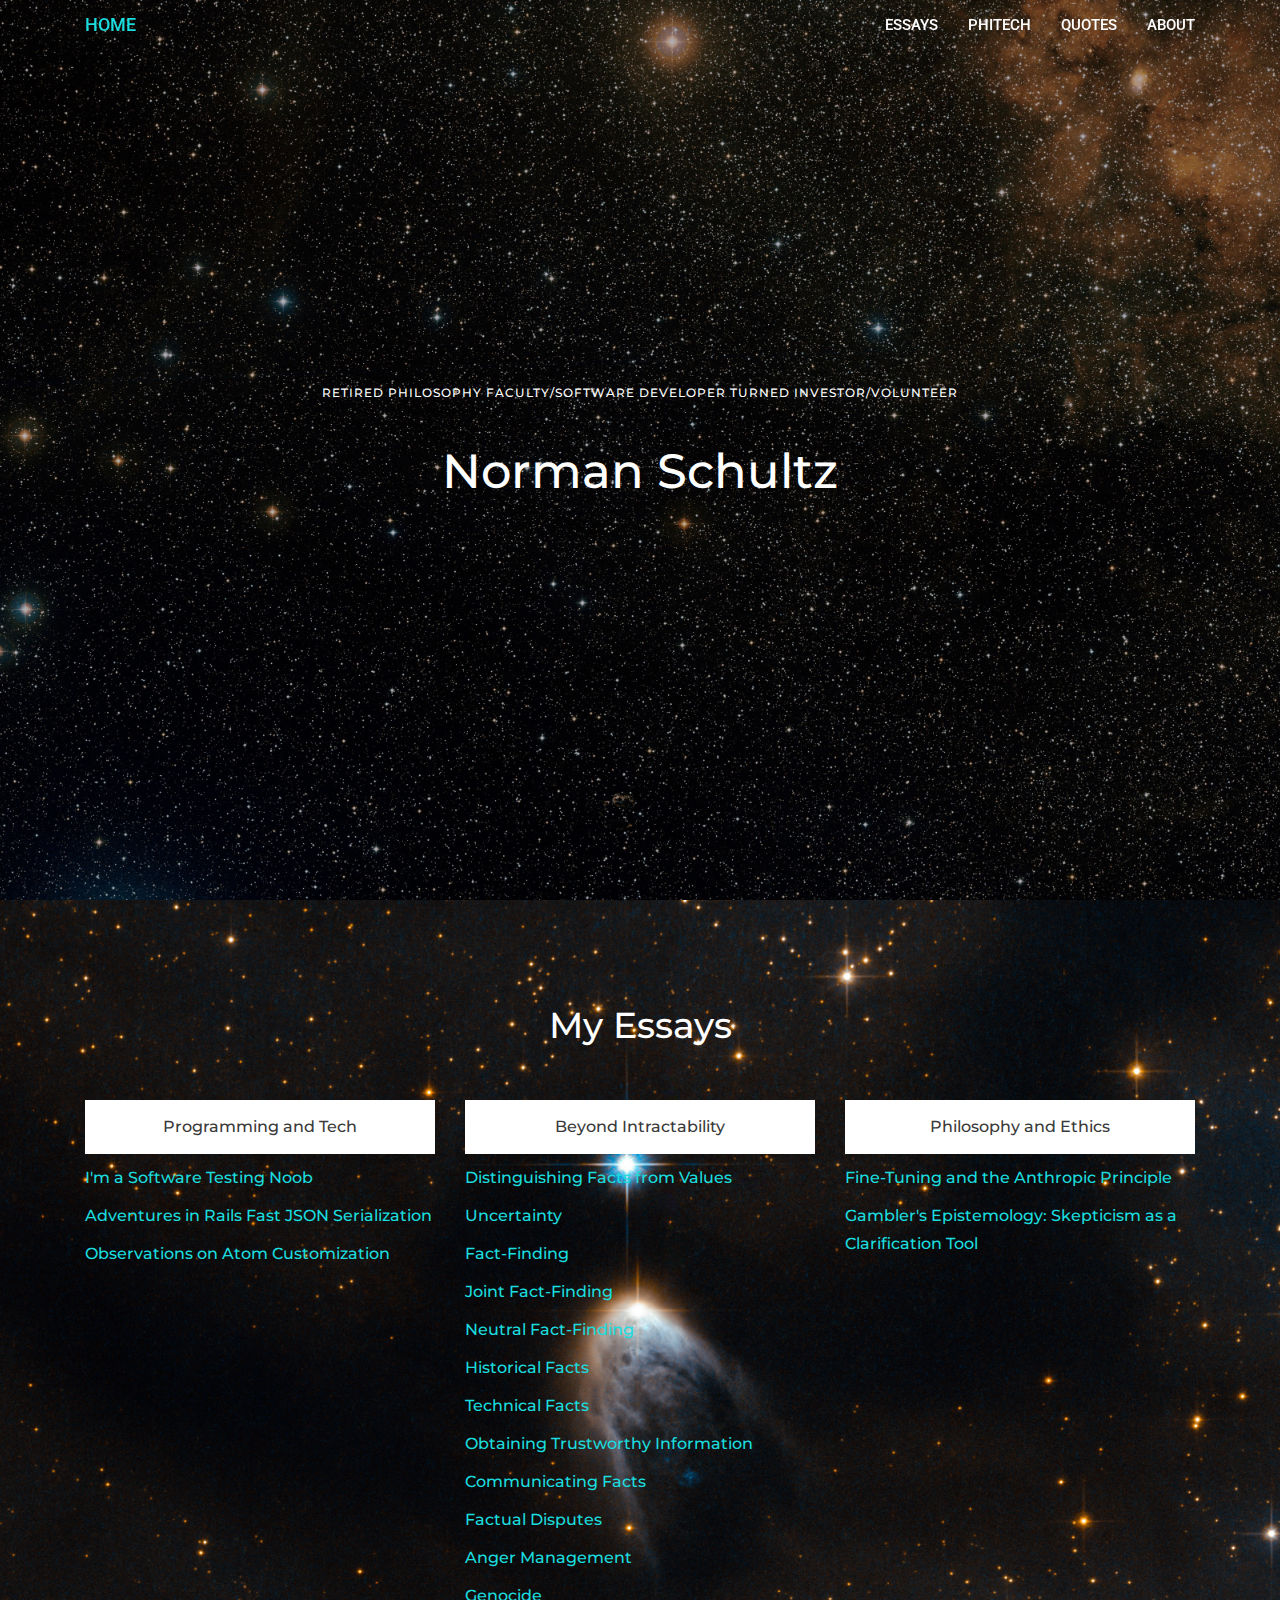
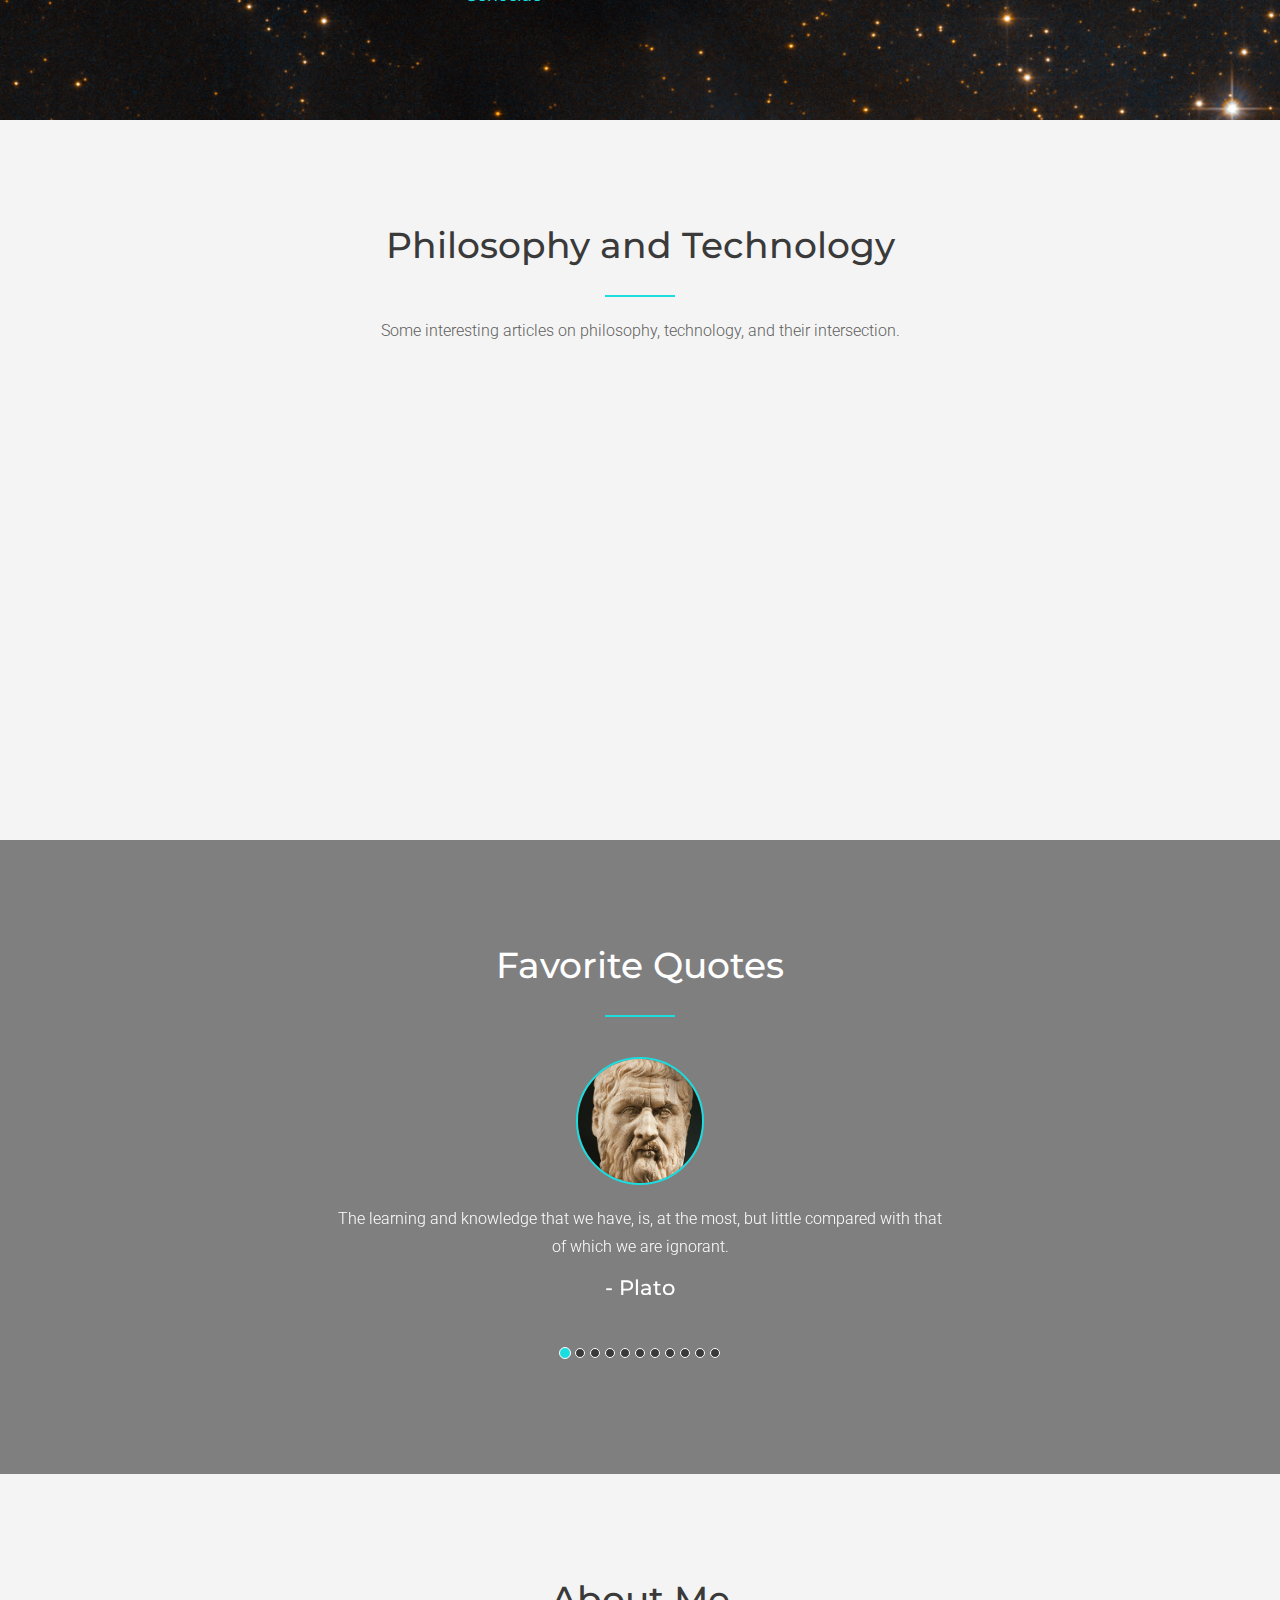
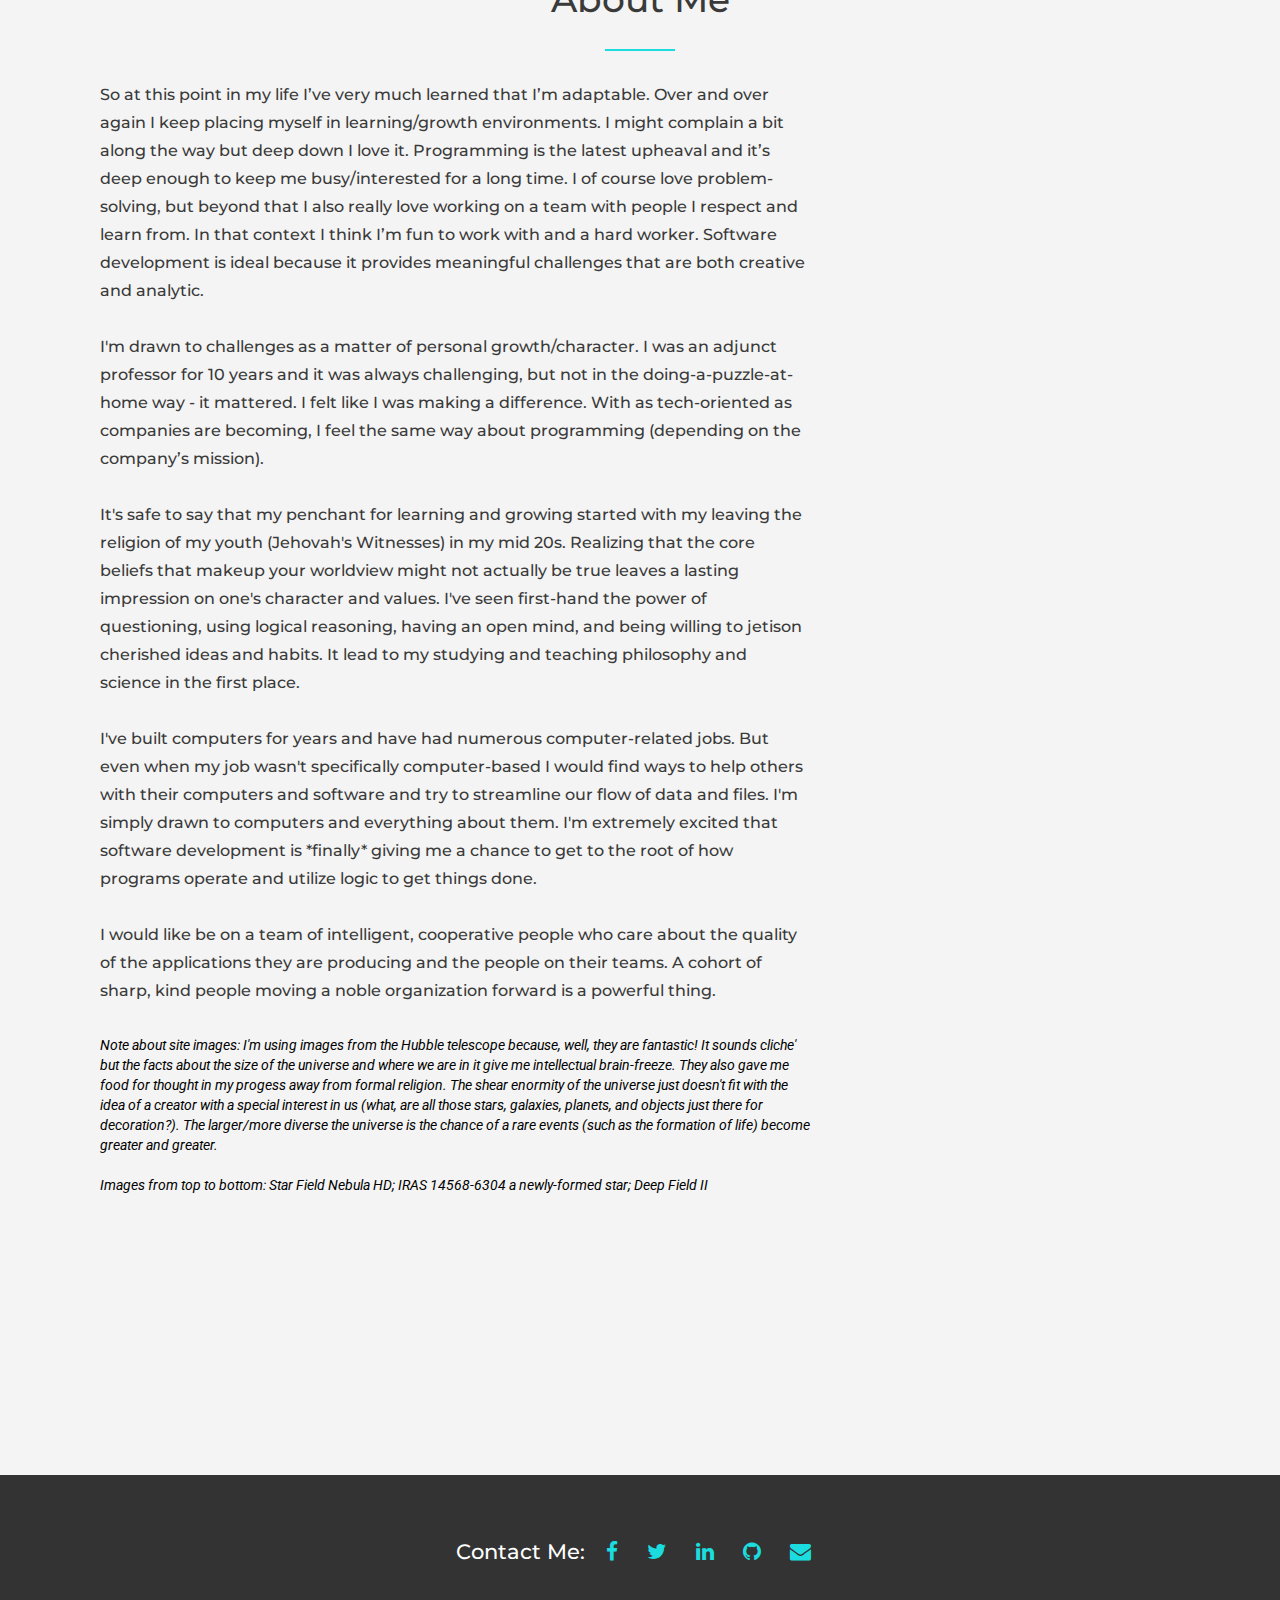
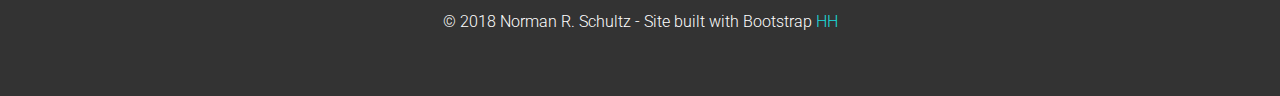
<file: index.html>
<!DOCTYPE html>
<html lang="en">
  <head>
    <meta charset="utf-8">
    <meta http-equiv="X-UA-Compatible" content="IE=edge">
    <meta name="viewport" content="width=device-width, initial-scale=1">
    <meta name="format-detection" content="telephone=no">
    <!-- The above 3 meta tags *must* come first in the head; any other head content must come *after* these tags -->
    <title>Norman Schultz</title>
    <link rel="apple-touch-icon" sizes="180x180" href="favicon/n.ico">
    <link rel="icon" type="image/png" sizes="32x32" href="favicon/n.ico">
    <link rel="icon" type="image/png" sizes="16x16" href="favicon/n.ico">
    <link rel="manifest" href="favicon/site.webmanifest">
    <link rel="mask-icon" href="favicon/safari-pinned-tab.svg" color="#5bbad5">
    <link rel="shortcut icon" href="favicon/n.ico">
    <meta name="msapplication-TileColor" content="#da532c">
    <meta name="msapplication-config" content="favicon/browserconfig.xml">
    <meta name="theme-color" content="#ffffff">
    <link href="css/bootstrap.min.css" rel="stylesheet">
    <link href="css/styles.css" rel="stylesheet">
    <link href="css/custom.css" rel="stylesheet">
    <link href="https://fonts.googleapis.com/css?family=Montserrat:300,400,500,600,700%7cRoboto:300,400" rel="stylesheet">
    <link href="https://maxcdn.bootstrapcdn.com/font-awesome/4.7.0/css/font-awesome.min.css" rel="stylesheet" integrity="sha384-wvfXpqpZZVQGK6TAh5PVlGOfQNHSoD2xbE+QkPxCAFlNEevoEH3Sl0sibVcOQVnN" crossorigin="anonymous">
    <link rel="stylesheet" href="https://cdnjs.cloudflare.com/ajax/libs/animate.css/3.5.2/animate.min.css">
    <!-- HTML5 shim and Respond.js for IE8 support of HTML5 elements and media queries -->
    <!-- WARNING: Respond.js doesn't work if you view the page via file:// -->
    <!--[if lt IE 9]>
    <script src="https://oss.maxcdn.com/html5shiv/3.7.3/html5shiv.min.js"></script>
    <script src="https://oss.maxcdn.com/respond/1.4.2/respond.min.js"></script>
    <![endif]-->
  </head>
  <body>
    <nav class="navbar navbar-inverse navbar-fixed-top">
      <div class="container">
        <!-- Brand and toggle get grouped for better mobile display -->
        <div class="navbar-header">
          <button type="button" class="navbar-toggle collapsed" data-toggle="collapse" data-target="#bs-example-navbar-collapse-1" aria-expanded="false">
          <span class="sr-only">Toggle navigation</span>
          <span class="icon-bar"></span>
          <span class="icon-bar"></span>
          <span class="icon-bar"></span>
          </button>
          <a class="navbar-brand active" id="homelink" href="#banner"> HOME</a>
        </div>
        <!-- Collect the nav links, forms, and other content for toggling -->
        <div class="collapse navbar-collapse" id="bs-example-navbar-collapse-1">
          <ul class="nav navbar-nav navbar-right">
            <li><a href="#work">Essays</a></li>
            <li><a href="#PhiTech">PhiTech</a></li>
            <li><a href="#quotes">Quotes</a></li>
            <li><a href="#about">About</a></li>
          </ul>
        </div>
        <!-- /.navbar-collapse -->
      </div>
      <!-- /.container -->
    </nav>
    <span id="banner"></span>
    <section class="banner">
      <div class="jumbotron">
        <div class="container">
          <div class="content">
            <h5>Retired Philosophy Faculty/Software Developer turned Investor/Volunteer</h5>
            <h1>Norman Schultz</h1>
          </div>
        </div>
      </div>
    </section>
    <span class="anchor" id="work"></span>
    <section class="work">
      <div class="container padding-2x">
        <div class="row text-wrap">
          <div class="col-sm-12">
            <h3 class="text-center white">My Essays</h3>
          </div>
        </div>
        <div class="row work-items">
          <div class="col-md-6 col-lg-4">
            <div class="fillheader" >
            <h6 style="background-color: white;">Programming and Tech</h6>
            </div>
            <h6><a href="https://medium.com/@normanrs/im-a-software-testing-noob-f36ada579aef" target="_blank">I'm a Software Testing Noob </a></h6>
            <h6><a href="https://medium.com/@normanrs/adventures-in-rails-fast-json-serialization-90aa096f5e4a" target="_blank">Adventures in Rails Fast JSON Serialization </a></h6>
            <h6><a href="https://medium.com/@normanrs/observations-on-atom-customization-e033826d2c67" target="_blank">Observations on Atom Customization </a></h6>
          </div>
          <div class="col-md-6 col-lg-4">
            <div class="fillheader">
            <h6 style="background-color: white;">Beyond Intractability</h6>
            </div>
            <h6><a href="https://www.beyondintractability.org/essay/facts_values" target="_blank">Distinguishing Facts from Values </a></h6>
            <h6><a href="https://www.beyondintractability.org/essay/fact_finding_limits" target="_blank">Uncertainty </a></h6>
            <h6><a href="https://www.beyondintractability.org/essay/fact-finding" target="_blank">Fact-Finding </a></h6>
            <h6><a href="https://www.beyondintractability.org/essay/joint-fact-finding" target="_blank">Joint Fact-Finding </a></h6>
            <h6><a href="https://www.beyondintractability.org/essay/neutral-fact-finding" target="_blank">Neutral Fact-Finding </a></h6>
            <h6><a href="https://www.beyondintractability.org/essay/historical-facts" target="_blank">Historical Facts </a></h6>
            <h6><a href="https://www.beyondintractability.org/essay/technical_facts%20" target="_blank">Technical Facts </a></h6>
            <h6><a href="https://www.beyondintractability.org/essay/obtaining-trustworthy-info" target="_blank">Obtaining Trustworthy Information </a></h6>
            <h6><a href="https://www.beyondintractability.org/essay/communicating-facts" target="_blank">Communicating Facts </a></h6>
            <h6><a href="https://www.beyondintractability.org/essay/factual_disputes" target="_blank">Factual Disputes </a></h6>
            <h6><a href="https://www.beyondintractability.org/coreknowledge/anger-management" target="_blank">Anger Management </a></h6>
            <h6><a href="https://www.beyondintractability.org/essay/war_crimes_genocide" target="_blank">Genocide </a></h6>
          </div>
          <div class="col-md-6 col-lg-4">
            <div class="fillheader">
            <h6 style="background-color: white;">Philosophy and Ethics</h6>
            </div>
            <h6><a href="https://fliphtml5.com/vxfu/elik" target="_blank">Fine-Tuning and the Anthropic Principle </a></h6>
            <h6><a href="docs/schultz_gamblers_epistemology.pdf" target="_blank">Gambler's Epistemology: Skepticism as a Clarification Tool</a></h6>
          </div>
        </div>
      </div>
    </section>
    <span class="anchor" id="PhiTech"></span>
    <section class="team">
      <div class="container padding-2x">
        <div class="row text-wrap">
          <div class="col-sm-12">
            <h3 class="text-center">Philosophy and Technology</h3>
            <hr>
            <p class="text-center">Some interesting articles on philosophy, technology, and their intersection.
            </p>
          </div>
        </div>
        <div class="row team-boxes">
          <div class="col-sm-12 col-md-6 col-lg-3">
            <div class="box wow fadeInUp" data-wow-duration="400ms" data-wow-offset="10">
              <img src="images/bigdata.jpg" alt="Earth Science" />
              <h6>Privacy and Big Data</h6>
              <p><a href="https://plato.stanford.edu/entries/it-privacy/" target="_blank">Privacy and Information Technology</a><i> Standford Encyclopedia of Philosophy</i><br>
                <a href="https://scholarship.law.upenn.edu/faculty_scholarship/1716/" target="_blank">Protecting One's Own Privacy in a Big Data Economy</a><i> Anita L. Allen, University of Pennsylvania Carey Law School</i><br>
                <a href="https://www.philosophytalk.org/blog/end-privacy" target="_blank">The End of Privacy</a><i> Kenneth Taylor, Stanford University</i>
              </p>
            </div>
          </div>
          <div class="col-sm-12 col-md-6 col-lg-3">
            <div class="box wow fadeInUp" data-wow-duration="800ms" data-wow-offset="10">
              <img src="images/algorithm2.jpg" alt="Earth Science" />
              <h6>Algorithms</h6>
              <p><a href="https://www.vox.com/technology/2018/10/1/17882340/how-algorithms-control-your-life-hannah-fry" target="_blank">How algorithms are controlling your life</a><i> Sean Illing, Vox</i><br>
                <a href="https://www.philosophytalk.org/blog/ethics-algorithms" target="_blank">The Ethics of Algorithms</a><i> Kenneth Taylor, Stanford University</i><br>
                <a href="https://hbr.org/2020/10/algorithms-are-making-economic-inequality-worse" target="_blank">Algorithms Are Making Economic Inequality Worse</a><i> Mike Walsh, Harvard Business Review</i>
              </p>
            </div>
          </div>
          <div class="col-sm-12 col-md-6 col-lg-3">
            <div class="box wow fadeInUp" data-wow-duration="1.2s" data-wow-offset="10">
              <img src="images/intproperty.jpg" alt="Ethics" />
              <h6>Intellectual Property</h6>
              <p><a href="https://plato.stanford.edu/entries/intellectual-property/" target="_blank">Intellectual Property</a><i> Standford Encyclopedia of Philosophy</i><br>
                <a href="https://www.gnu.org/philosophy/not-ipr.en.html" target="_blank">Did You Say “Intellectual Property”? It's a Seductive Mirage</a><i> Richard M. Stallman, GNU.org</i><br>
                <a href="https://documents.uow.edu.au/~bmartin/pubs/95psa.html" target="_blank">Against Intellectual Property</a><i> Brian Martin, University of Wollongong Australia</i>
              </p>
            </div>
          </div>
          <div class="col-sm-12 col-md-6 col-lg-3">
            <div class="box wow fadeInUp" data-wow-duration="1.6s" data-wow-offset="10">
              <img src="images/other.jpg" alt="Philosophy of Religion" />
              <h6>Misc Philosophy and Tech</h6>
              <p><a href="https://www.vox.com/the-highlight/2019/10/1/20887003/tech-technology-evolution-natural-inevitable-ethics" target="_blank">The biggest lie tech people tell themselves — and the rest of us</a><i> Rose Eveleth, Vox</i><br>
                <a href="https://www.theatlantic.com/technology/archive/2017/03/aristotle-computer/518697/" target="_blank">How Aristotle Created the Computer</a><i> Chris Dixon, The Atlantic</i><br>
                <a href="https://citeseerx.ist.psu.edu/viewdoc/download?doi=10.1.1.67.6826&rep=rep1&type=pdf#:~:text=Aristotle%20starts%20his%20enquiries%20with,world%20from%20which%20logic%20originates." target="_blank">An Aristotelian Understanding of Object-Oriented Programming (PDF)</a><i> Rayside & Campbell, University of Waterloo</i>
              </p>
            </div>
          </div>
        </div>
      </div>
    </section>
    <span class="anchor" id="quotes"></span>
    <section class="testimonials">
      <div id="carousel-testimonials" class="carousel slide" data-ride="carousel">
        <div class="container-fluid padding-2x">
          <!-- Wrapper for slides -->
          <div class="row">
            <div class="col-xs-12">
              <h3 class="text-center">Favorite Quotes</h3>
              <hr>
            </div>
          </div>
          <div class="row">
            <div class="col-xs-10 col-xs-offset-1 col-sm-6 col-sm-offset-3">
              <div class="carousel-inner">
                <div class="item active">
                  <div class="carousel-content">
                    <img src="images/plato.jpg" alt="Plato" height="200" width="200" />
                    <p>The learning and knowledge that we have, is, at the most, but little compared with that of which we are ignorant.
                    </p>
                    <h5>- Plato</h5>
                  </div>
                </div>
                <div class="item">
                  <div class="carousel-content">
                    <img src="images/shaw.jpg" alt="Shaw" height="200" width="200" />
                    <p>The fact that a believer is happier than a skeptic is no more to the point than the fact that a drunken man is happier than a sober one.
                    </p>
                    <h5>- George Bernard Shaw</h5>
                  </div>
                </div>
                <div class="item">
                  <div class="carousel-content">
                    <img src="images/carroll.jpg" alt="Carroll" height="200" width="200" />
                    <p>Alice came to a fork in the road. "Which road do I take?" Cheshire Cat:"Where do you want to go?" "I don't know." "Then, it doesn't matter."
                    </p>
                    <h5>- Lewis Carroll</h5>
                  </div>
                </div>
                <div class="item">
                  <div class="carousel-content">
                    <img src="images/ockham.jpg" alt="Ockham" height="200" />
                    <p>It is vain to do with more what can be done with fewer. <div class="invisible"> spacer spacer spacer spacer spacer spacer spacer spacer spacer</div>
                    </p>
                    <h5>- William of Ockham</h5>
                  </div>
                </div>
                <div class="item">
                  <div class="carousel-content">
                    <img src="images/murrow.jpg" alt="Murrow" height="200" />
                    <p>The obscure we see eventually. The completely obvious, it seems, takes longer. <div class="invisible"> spacer spacer spacer spacer spacer spacer spacer spacer spacer</div>
                    </p>
                    <h5>- Edward R. Murrow</h5>
                  </div>
                </div>
                <div class="item">
                  <div class="carousel-content">
                    <img src="images/camus.jpg" alt="Camus" height="200" />
                    <p>The evil that is in the world almost always comes of ignorance, and good intentions may do as much harm as malevolence if they lack understanding.
                    </p>
                    <h5>- Albert Camus</h5>
                  </div>
                </div>
                <div class="item">
                  <div class="carousel-content">
                    <img src="images/galileo.jpg" alt="Galileo" height="200" />
                    <p>In questions of science, the authority of a thousand is not worth the humble reasoning of a single individual.
                    </p>
                    <h5>- Galileo Galilei</h5>
                  </div>
                </div>
                <div class="item">
                  <div class="carousel-content">
                    <img src="images/barry.jpg" alt="Barry" height="200" />
                    <p>In fact, when you get right down to it, almost every explanation Man came up with for *anything* until about 1926 was stupid.
                    </p>
                    <h5>- Dave Barry</h5>
                  </div>
                </div>
                <div class="item">
                  <div class="carousel-content">
                    <img src="images/gould.jpg" alt="Gould" height="200" />
                    <p>You can't prove by reason that an argument is hilarious. <div class="invisible"> spacer spacer spacer spacer spacer spacer spacer spacer spacer</div>
                    </p>
                    <h5>- Tim Gould</h5>
                  </div>
                </div>
                <div class="item">
                  <div class="carousel-content">
                    <img src="images/zen.jpg" alt="Zen" height="200" />
                    <p>Before enlightenment - chop wood, carry water. After enlightenment - chop wood, carry water. <div class="invisible"> spacer spacer spacer spacer spacer spacer</div>
                    </p>
                    <h5>- Zen proverb</h5>
                  </div>
                </div>
                <div class="item">
                  <div class="carousel-content">
                    <img src="images/russel.jpg" alt="Russell" height="200" />
                    <p>Fear is the main source of superstition, and one of the main sources of cruelty. To conquer fear is the beginning of wisdom.
                    </p>
                    <h5>- Bertrand Russell</h5>
                  </div>
                </div>
                <!-- Indicators -->
                <ol class="carousel-indicators">
                  <li data-target="#carousel-testimonials" data-slide-to="0" class="active"></li>
                  <li data-target="#carousel-testimonials" data-slide-to="1"></li>
                  <li data-target="#carousel-testimonials" data-slide-to="2"></li>
                  <li data-target="#carousel-testimonials" data-slide-to="3"></li>
                  <li data-target="#carousel-testimonials" data-slide-to="4"></li>
                  <li data-target="#carousel-testimonials" data-slide-to="5"></li>
                  <li data-target="#carousel-testimonials" data-slide-to="6"></li>
                  <li data-target="#carousel-testimonials" data-slide-to="7"></li>
                  <li data-target="#carousel-testimonials" data-slide-to="8"></li>
                  <li data-target="#carousel-testimonials" data-slide-to="9"></li>
                  <li data-target="#carousel-testimonials" data-slide-to="10"></li>
                </ol>
              </div>
            </div>
          </div>
        </div>
      </div>
    </section>
    <span class="anchor" id="about"></span>
    <section class="contact">
      <div class="container padding-2x">
        <div class="row text-wrap">
          <div class="col-sm-12">
            <h3 class="text-center">About Me</h3>
            <hr>
          </div>
        </div>
        <div class="row">
          <div class="col-sm-12">
            <div class="col-md-8 about">
              <h6>So at this point in my life I’ve very much learned that I’m adaptable. Over and over again I keep placing myself in learning/growth environments. I might complain a bit along the way but deep down I love it. Programming is the latest upheaval and it’s deep enough to keep me busy/interested for a long time.
                 I of course love problem-solving, but beyond that I also really love working on a team with people I respect and learn from. In that context I think I’m fun to work with and a hard worker. Software development is ideal because it provides meaningful challenges that are both creative and analytic.
                 <br><br>
                 I'm drawn to challenges as a matter of personal growth/character. I was an adjunct professor for 10 years and it was always challenging, but not in the doing-a-puzzle-at-home way - it mattered. I felt like I was making a difference. With as tech-oriented as companies are becoming, I feel the same way about programming (depending on the company’s mission).
                 <br><br>
                 It's safe to say that my penchant for learning and growing started with my leaving the religion of my youth (Jehovah's Witnesses) in my mid 20s. Realizing that the core beliefs that makeup your worldview might not actually be true leaves a lasting impression on one's character and values. I've seen first-hand the power of questioning, using logical reasoning, having an open mind, and being willing to jetison cherished ideas and habits. It lead to my studying and teaching philosophy and science in the first place.
                 <br><br>
                 I've built computers for years and have had numerous computer-related jobs. But even when my job wasn't specifically computer-based I would find ways to help others with their computers and software and try to streamline our flow of data and files. I'm simply drawn to computers and everything about them. I'm extremely excited that software development is *finally* giving me a chance to get to the root of how programs operate and utilize logic to get things done. <br></br>
                 I would like be on a team of intelligent, cooperative people who care about the quality of the applications they are producing and the people on their teams. A cohort of sharp, kind people moving a noble organization forward is a powerful thing. <br></h6><br>
                 <i class="about">Note about site images: I'm using images from the Hubble telescope because, well, they are fantastic! It sounds cliche' but the facts about the size of the universe and where we are in it give me intellectual brain-freeze. They also gave me food for thought in my progess away from formal religion. The shear enormity of the universe just doesn't fit with the idea of a creator with a special interest in us (what, are all those stars, galaxies, planets, and objects just there for decoration?). The larger/more diverse the universe is the chance of a rare events (such as the formation of life) become greater and greater.
                 <br><br>
                 Images from top to bottom: Star Field Nebula HD; IRAS 14568-6304 a newly-formed star; Deep Field II</i>
            </div>
            <div class="col-md-4">
              <div class="box wow fadeIn" data-wow-duration="1.0s" >
                <img src="images/norm-n-laura1.jpg" alt="Norm and Laura" />
                <p>Me and Laura</p>
              </div>
              <div class="box wow fadeIn" data-wow-duration="1.0s" >
                <img src="images/nremington.jpg" alt="Remington Rand Computer" />
                <p>Deutsches Museum in Munich</p>
              </div>
              <div class="box wow fadeIn" data-wow-duration="1.0s" >
                <img src="images/ns_rioja.jpg" alt="Rioja Wine Cellar" />
                <p>Wine Cellar in Rioja, Spain</p>
              </div>
            </div>
          </div>
        </div>
      </div>
    </section>
    <section class="footer">
      <div class="container">
        <div class="row">
          <div class="col-xs-12">
            <ul class="list-inline text-center margin-bottom">
              <li><h5 class="white">Contact Me: </h5></li>
              <li><a href="https://www.facebook.com/normanrs"><i class="fa fa-facebook"></i></a></li>
              <li><a href="https://twitter.com/normanrs"><i class="fa fa-twitter"></i></a></li>
              <li><a href="https://www.linkedin.com/in/normanrschultz/"><i class="fa fa-linkedin"></i></a></li>
              <li><a href="https://github.com/normanrs"><i class="fa fa-github"></i></a></li>
              <li><a href="mailto:normanrs@live.com"><i class="fa fa-envelope"></i></a></li>
            </ul>
            <p class="text-center">© 2018 Norman R. Schultz - Site built with Bootstrap <a href="http://hh-themes.com/" target="_blank">HH</a></p>
          </div>
        </div>
      </div>
      <div id="back-to-top"><i class="fa fa-arrow-circle-up"></i></div>
    </section>
    <!-- jQuery (necessary for Bootstrap's JavaScript plugins) -->
    <script src="https://ajax.googleapis.com/ajax/libs/jquery/1.12.4/jquery.min.js"></script>
    <!-- Include all compiled plugins (below), or include individual files as needed -->
    <script src="js/bootstrap.min.js"></script>
    <script src="js/jquery.matchHeight.js"></script>
    <script src="js/custom.js"></script>
    <script src="js/wow.js"></script>
    <script>
      new WOW().init();
    </script>
  </body>
</html>
</file>
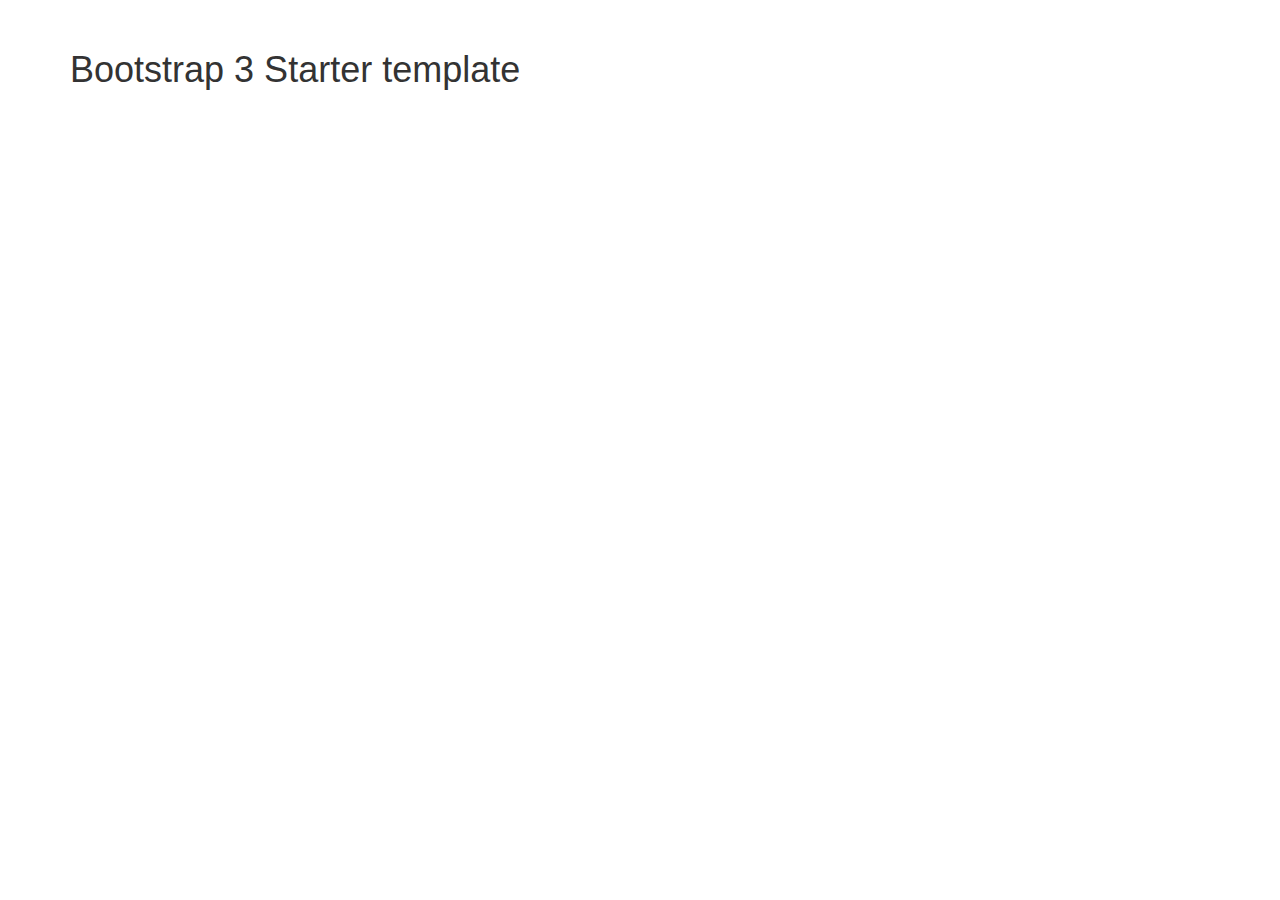
<file: temp/index_base.html>
<!DOCTYPE html>
<html lang="en">
  <head>
    <meta charset="utf-8">
        <title>Bootstrap 3 Starter Template</title>
        <meta name="viewport" content="width=device-width, initial-scale=1.0">
        <meta name="description" content="">
        <meta name="author" content="">
        <style> body {padding-top: 30px; } </style>
        <link rel="stylesheet" href="https://maxcdn.bootstrapcdn.com/bootstrap/3.3.7/css/bootstrap.min.css" integrity="sha384-BVYiiSIFeK1dGmJRAkycuHAHRg32OmUcww7on3RYdg4Va+PmSTsz/K68vbdEjh4u" crossorigin="anonymous">
        <script src="https://maxcdn.bootstrapcdn.com/bootstrap/3.3.7/js/bootstrap.min.js" integrity="sha384-Tc5IQib027qvyjSMfHjOMaLkfuWVxZxUPnCJA7l2mCWNIpG9mGCD8wGNIcPD7Txa" crossorigin="anonymous"></script>
  </head>
  <body>
    <div class="container">
      <h1>Bootstrap 3 Starter template</h1>
    </div>
    <script src="https://ajax.googleapis.com/ajax/libs/jquery/3.3.1/jquery.min.js"></script>
  </body>
</html>
</file>
<file: css/styles.css>
/*--------------------------------------- GENERAL STYLES -----------------------------------------*/
* {
    box-sizing: border-box;
}
html, body, .banner {
    height: 100%;
    width: 100%;
}
body {
    font-family: 'Roboto', sans-serif;
    -webkit-font-smoothing: antialiased;
    overflow-x:hidden;
}
.fillheader {
  padding: 3px;
  text-align: center;
  background: white;
  color: black;
  font-size: 8px;
}
.container {
    max-width: 1140px;
}
a {
    color: #1bdcde;
    text-decoration: none;
    cursor: pointer;
}
a:hover {
    color: #1bdcde;
    text-decoration: underline;
}
a:visited, a:active, a:focus {
     color:#1bdcde;
}
p, li {
    font-size: 16px;
    line-height: 28px;
    font-weight: 300;
    color: #5e5e5e;
}
h1, h2, h3, h4, h5, h6 {
    margin: 10px 0;
    color: #3a3a3a;
    font-family: 'Montserrat', sans-serif;
}
h1 {
    font-size: 54px;
    line-height: 73px;
}
h2 {
    font-size: 48px;
    line-height: 65px;
}
h3 {
    font-size: 36px;
    line-height: 50px;
    margin: 0 0 25px 0;
}
h4 {
    font-size: 28px;
    line-height: 41px;
}
h5 {
    font-size: 21px;
    line-height: 33px;
}
h6 {
    font-size:16px;
    line-height:28px;
}
li {
    list-style-type: none;
}
img {
    width: 100%;
    height: auto;
}
.btn {
    background: #1bdcde;
    color: #ffffff;
    border-radius: 8px;
    padding: 10px 20px;
    font-size: 13px;
    text-transform: uppercase;
    transition:all 300ms ease-out;
}
.btn:hover {
    color: #ffffff;
    background: #1bdcde;
}
.btn:visited, .btn:active, .btn:focus {
     color:#ffffff;
}
.btn-outline {
    border: 2px solid #ffffff;
    background: transparent;
    color: #ffffff;
}
.btn-outline:hover {
    background: #fff;
    color: #1bdcde;
}
.btn-outline:visited, .btn-outline:active, .btn-outline:focus {
     color: #ffffff;
}
hr {
    height: 2px;
    width: 70px;
    text-align: center;
    position: relative;
    background: #1bdcde;
    margin: 0 auto;
    margin-bottom: 0px;
    margin-bottom: 20px;
    border: 0;
}
#back-to-top {
    position: fixed;
    bottom: 0;
    right: 0;
    display: inline-block;
    padding: 1em;
    margin: 1em;
}
#back-to-top i {
    font-size: 48px;
    color: #1bdcde;
    -webkit-transition: all 300ms ease-out;
    -moz-transition: all 300ms ease-out;
    -ms-transition: all 300ms ease-out;
    -o-transition: all 300ms ease-out;
    transition: all 300ms ease-out;
    opacity: .6;
}
#back-to-top i:hover {
    color: #1bdcde;
    opacity: 1;
}
#back-to-top i:hover {
    cursor: pointer;
}
/*--------------------------------------- UTILITY CLASSES ----------------------------------------*/
.padding {
    padding-top: 50px;
    padding-bottom: 50px;
}
.padding-lg {
    padding-top: 75px;
    padding-bottom: 75px;
}
.padding-2x {
    padding-top: 100px;
    padding-bottom: 100px;
}
.padding-3x {
    padding-top: 150px;
    padding-bottom: 150px;
}
.noPadding {
    padding: 0!important;
}
.padding-top {
    padding-top: 50px;
}
.padding-bottom {
    padding-bottom: 50px;
}
.padding-top-2x {
    padding-top:100px;
}
.padding-bottom-2x {
    padding-bottom:100px;
}
.margin-bottom {
    margin-bottom:30px;
}
.anchor {
    display: block;
    height: 50px;
    /*same height as header*/
    margin-top: -50px;
    /*same height as header*/
    visibility: hidden;
}
.text-wrap {
    max-width:768px;
    margin:0 auto;
    display:block;
}
/*--------------------------------------- NAVIGATION ---------------------------------------------*/
nav.navbar-inverse {
    background: transparent;
    border-bottom: none;
}
nav .navbar-brand {
    color:#1bdcde!important;
}
nav .navbar-collapse {
    background: #3a3a3a;
}
nav a {
    font-size: 15px;
    -webkit-transition: all 0.3s ease;
    transition: all 0.3s ease;
    color: #fff!important;
    font-weight: 500;
    text-transform:uppercase;
}
nav.shrink {
    background: #fff;
}
nav.shrink .navbar-brand {
    color:#1bdcde!important;
}
nav.shrink .navbar-toggle {
    background:#1bdcde;
}
nav.shrink a {
    color:#535353!important;
}
nav a.active {
    color:#1bdcde!important;
}
/*--------------------------------------- BANNER -------------------------------------------------*/
.banner {
    background: url(../images/space.jpg) no-repeat center center;
    background-size: cover;
    box-shadow: 0px 0px 0px 2038px rgba(0, 0, 0, 0.30) inset;
    margin-bottom: 0;
}
.banner .jumbotron {
    padding: 0;
}
.banner .container {
    max-width:1100px;
}
.banner .content {
    position: absolute;
    top: 50%;
    left:50%;
    transform: translate(-50%, -50%);
    text-align:center;
    width:80%;
}
.banner .content h1 {
    font-size:36px;
    line-height:50px;
}
.banner .content h5 {
    display:none;
}
.banner .content h1, .banner .content h5 {
    color: #fff;
    margin-bottom:30px;
}
/*--------------------------------------- SERVICES -----------------------------------------------*/
.services .service-boxes {
    margin-top:25px;
}
.services .service-boxes .box {
    text-align:center;
    padding:30px;
    border:1px solid #dddddd;
    border-radius:4px;
    margin-bottom:30px;
}
.services .service-boxes .box .circle-icon {
    border: 2px solid #1bdcde;
    background:#1bdcde;
    color: #fff;
    width: 60px;
    height: 60px;
    border-radius: 50%;
    text-align: center;
    line-height: 60px;
    vertical-align: middle;
    margin-bottom: 30px;
    font-size: 32px;
}
/*--------------------------------------- WORK ---------------------------------------------------*/
.work {
  background: url(../images/hstarborn.jpg) no-repeat center center;
  background-size: cover;
}
.work .work-items {
    margin-top:25px;
    /* padding:15px; */
}
.work .item-wrap {
    position: relative;
    margin-bottom: 30px;
}
.work .item-wrap .overlay {
    position: absolute;
    left: 0;
    top: 0;
    width: 100%;
    height: 100%;
    opacity: 0;
    -moz-opacity: 0;
    filter: alpha(opacity=0);
    -webkit-transition: opacity 0.3s ease-in-out;
    -moz-transition: opacity 0.3s ease-in-out;
    -o-transition: opacity 0.3s ease-in-out;
    transition: opacity 0.3s ease-in-out;
    background: #1bdcde;
    background: rgba(27, 220, 222, .9);
}
.work .item-wrap:hover .overlay, .work .item-wrap:hover .link-icon {
    opacity: 1;
}
.work .item-wrap .link-icon {
    display: block;
    color: #fff;
    height: 30px;
    width: 30px;
    font-size: 18px;
    line-height: 30px;
    text-align: center;
    opacity: 0;
    -moz-opacity: 0;
    filter: alpha(opacity=0);
    -webkit-transition: opacity 0.3s ease-in-out;
    -moz-transition: opacity 0.3s ease-in-out;
    -o-transition: opacity 0.3s ease-in-out;
    transition: opacity 0.3s ease-in-out;
    position: absolute;
    top: 50%;
    left: 50%;
    margin-left: -15px;
    margin-top: -15px;
}
.modal .modal-content {
    border-radius:0px;
}
.modal .modal-content .modal-title {
    float: left;
}
.modal .modal-content img {
    padding: 1px;
}
/*--------------------------------------- ABOUT US -----------------------------------------------*/
.about .about-container {
    background: url(../images/about.png);
    background-size: cover;
    background-repeat: no-repeat;
    background-position:center center;
    min-height: 600px;
}
.about .about-info {
    padding: 50px 16px;
    background-color: #ffffff;
    color: #5e5e5e;
    height: auto;
}
.about .about-info h5 {
    color: #1bdcde;
}
.about .about-info .fa {
    padding-right: 8px;
    color:#1bdcde;
}
/*--------------------------------------- TEAM ---------------------------------------------------*/
.team {
    background:#f4f4f4;
}
.team .team-boxes {
    margin-top:25px;
}
.team .team-boxes .box {
    text-align:center;
    margin-bottom:30px;
}
.team .team-boxes img {
    max-width:250px;
}
/*--------------------------------------- TESTIMONIALS -------------------------------------------*/
.testimonials {
    text-align:center;
}
.testimonials #carousel-testimonials {
    background: url('../images/testimonials-bg.jpg');
    background-repeat:no-repeat;
    background-size:cover;
    background-attachment: initial;
    box-shadow: 0px 0px 0px 2038px rgba(0, 0, 0, 0.50) inset;
}
.testimonials h3 {
    color:#fff;
}
.testimonials img {
    width:128px;
    height:128px;
    margin:20px auto;
    display:block;
    border:2px solid #1bdcde;
    border-radius:50%;
}
.testimonials .carousel-content h5 {
    color:#fff;
}
.testimonials .carousel-content p {
    color:#fff;
}
.testimonials .carousel-indicators {
    position: static;
    bottom: 0;
    left: 0;
    right:0;
    z-index: initial;
    width: 100%;
    padding-top:30px;
    padding-left: 0;
    margin-left: 0;
    text-align: center;
    list-style: none;
}
.testimonials .carousel-indicators li {
    background-color:#3a3a3a;
}
.testimonials .carousel-indicators li.active {
    background-color: #1bdcde;
}
/*--------------------------------------- CONTACT ------------------------------------------------*/
.contact {
    background: #f4f4f4;
    text-align: center;
    color: #fff;
}
.contact form {
    padding:30px 0 75px 0;
}
.contact form input {
     height:44px;
}
.contact .box {
    margin-bottom:30px;
}
.contact .box .fa {
    font-size: 24px;
    color:#3a3a3a;
}
.contact .box h6 {
    text-transform:uppercase;
}
.contact .box p {
    color: #535353;
}
/*--------------------------------------- FOOTER -------------------------------------------------*/
.footer {
    padding: 50px 0;
    background: #333333;
}
.footer .fa {
    font-size:21px;
    margin:0 8px;
}
.footer p {
    color: #fff;
}
/*--------------------------------------- RESPONSIVE STYLES --------------------------------------*/
@media (min-width: 768px) {
    nav .navbar-collapse {
        background: transparent;
    }
    .banner .content {
        width:50%;
    }
    .banner .content h1 {
        font-size:48px;
        line-height:65px;
    }
    .banner .content h5 {
        display:block;
        font-size:12px;
        letter-spacing:1px;
        font-weight:500;
        text-transform:uppercase;
    }
    .about .about-info {
        padding:64px;
    }
    .testimonials #carousel-testimonials {
        background-attachment: fixed;
    }
}
@media (min-width: 1200px) {
    .services .service-boxes .box {
        margin-bottom:0px;
    }
    .team .team-boxes .box {
        margin-bottom:0px;
    }
    .contact .box {
        margin-bottom:0px;
    }
}
</file>
<file: css/custom.css>
/* Your styles go here */
.imgicon {
    position: relative;
    float: center;
    width:  90px;
    height: 90px;
    background-position: 50% 50%;
    background-repeat:   no-repeat;
    background-size:     cover;
}

.navbar-brand {
  font-weight: 500;
}

.nav {
  font-weight: 500;
}

.invisible {
  height: 13.5pt;
  color: #000;
}

.white {
  color: white;
}

.about {
  text-align: left;
  color: black;
}
</file>
